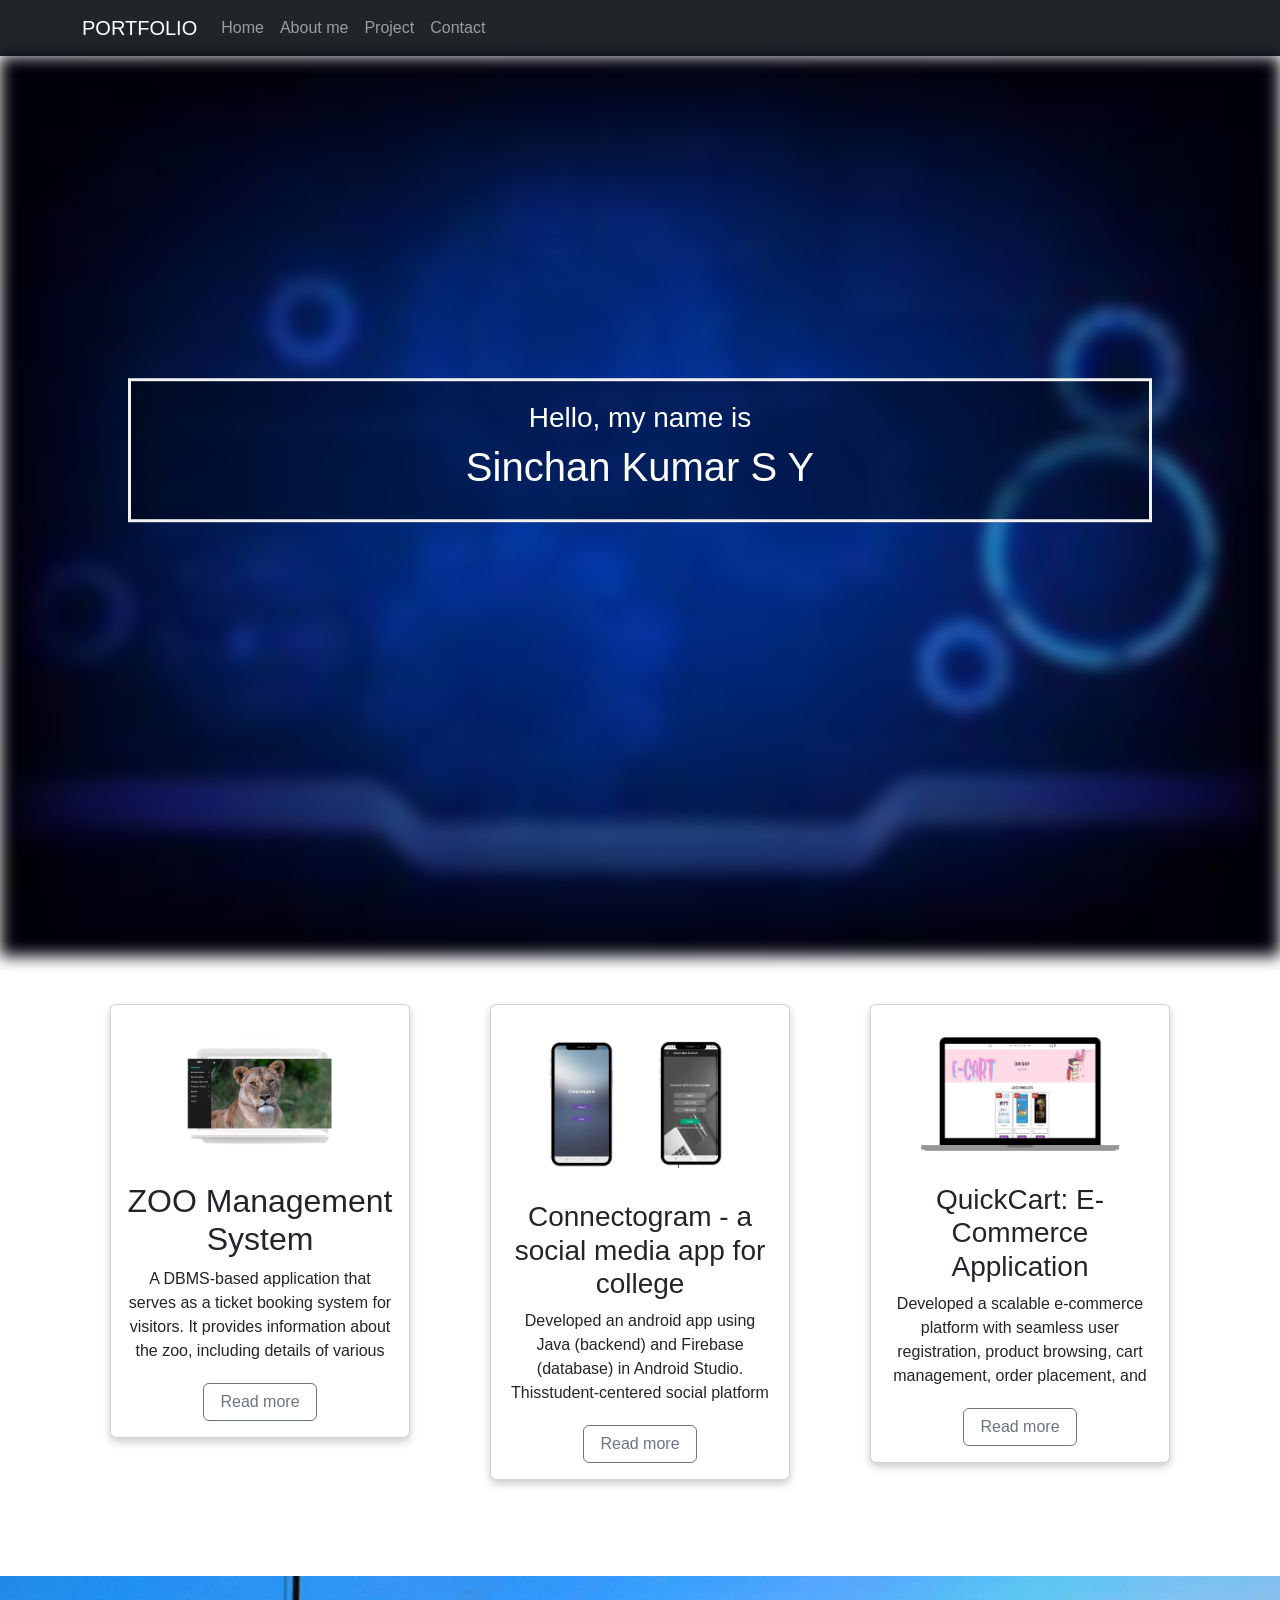
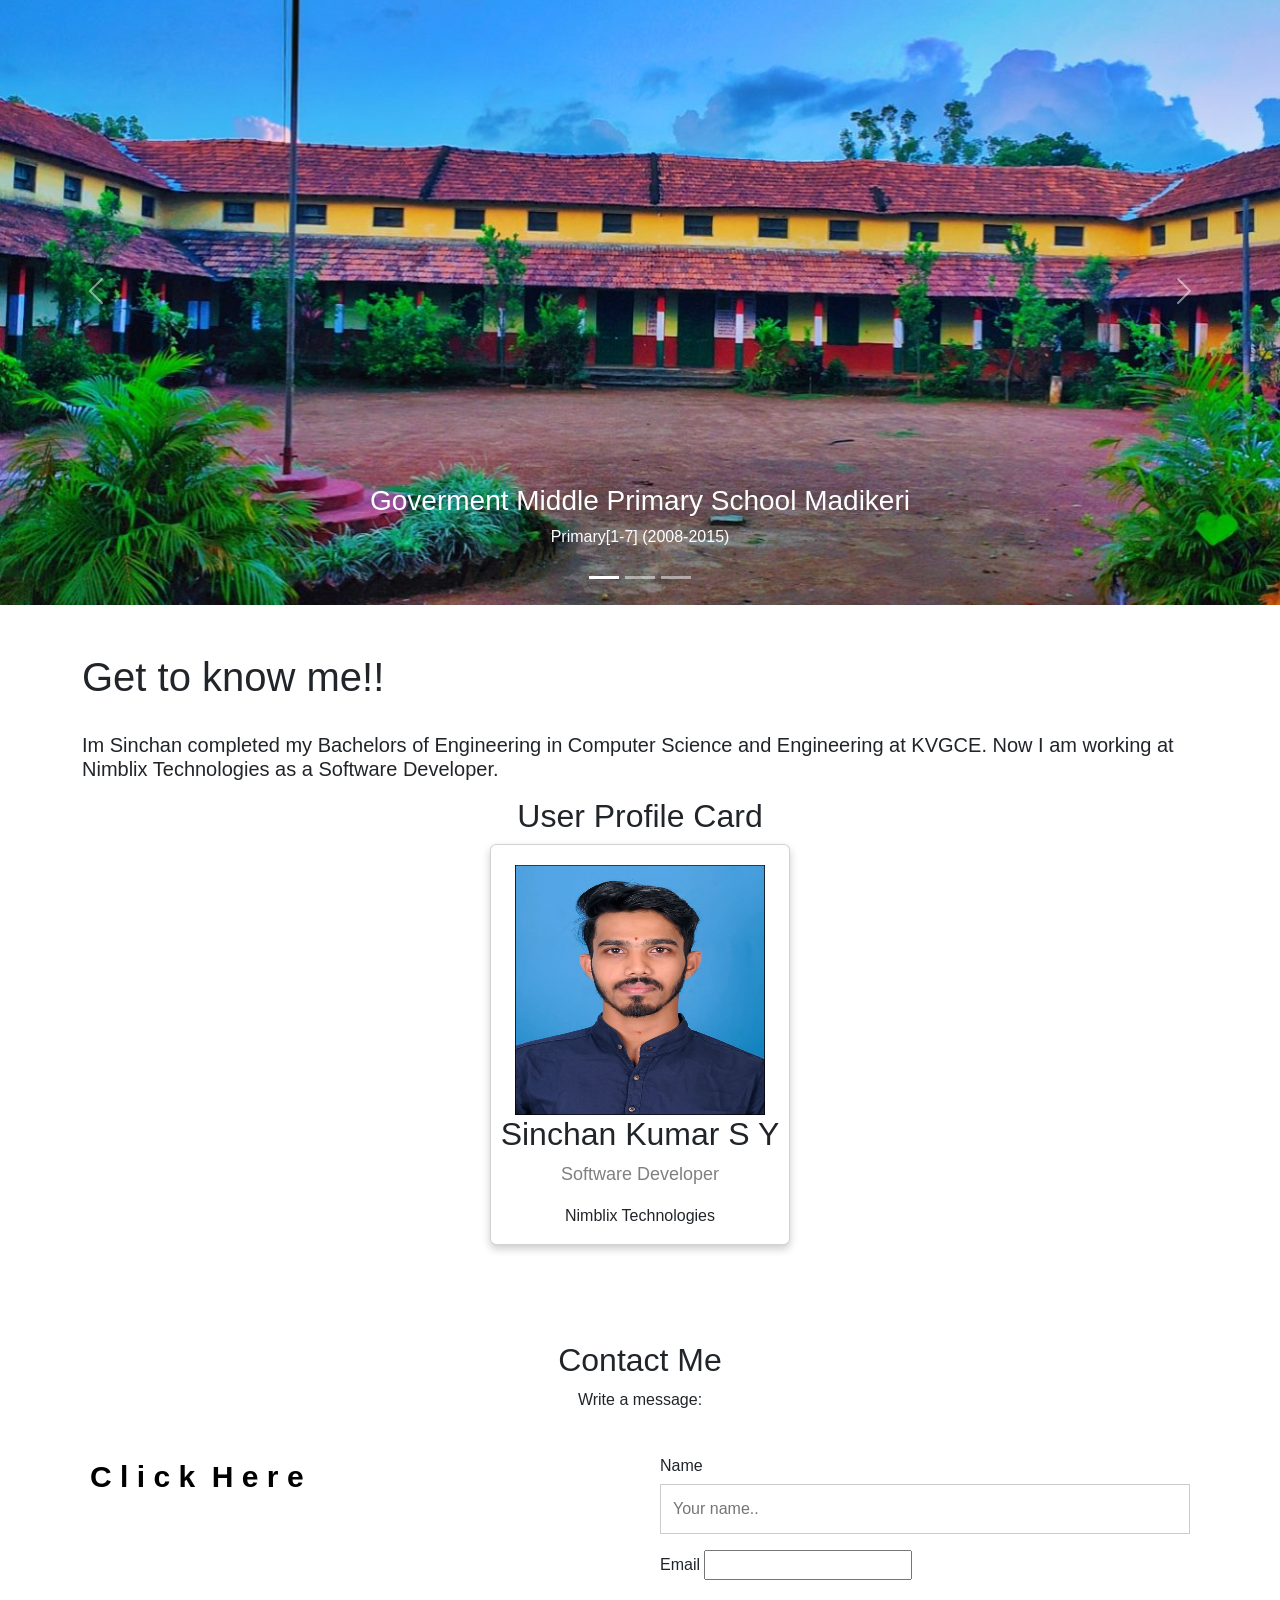
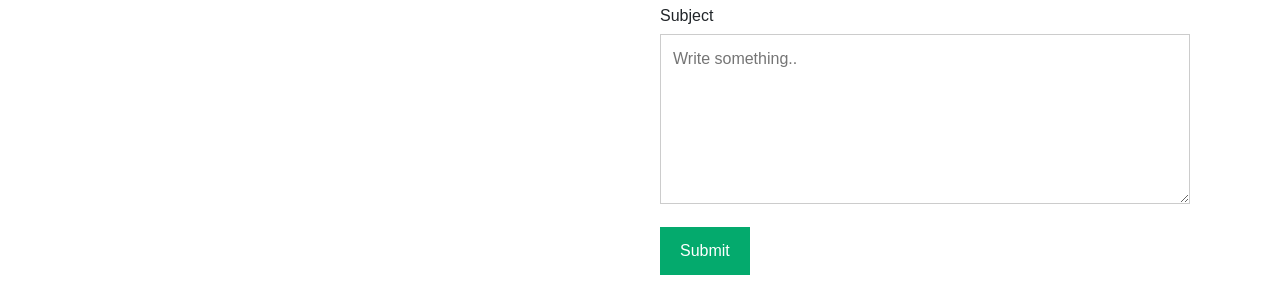
<file: index.html>
<!DOCTYPE html>
<html lang="en">
<head>
    <title>Portfolio</title>
    <meta charset="UTF-8">
    <meta name="viewport" content="width=device-width, initial-scale=1, shrink-to-fit=no">
    
    <!-- Bootstrap CSS -->
    <link rel="stylesheet" href="https://cdnjs.cloudflare.com/ajax/libs/bootstrap/5.3.0/css/bootstrap.min.css">
    
    <style>
        body, html {
            height: 100%;
            margin: 0;
            font-family: Arial, Helvetica, sans-serif;
        }
        
        * {
            box-sizing: border-box;
        }
        
        .bg-image {
            /* The image used */
            background-image: url("images/intro.jpeg");
            
            /* Add the blur effect */
            filter: blur(8px);
            -webkit-filter: blur(8px);
            
            /* Full height */
            height: 100%;
            
            /* Center and scale the image nicely */
            background-position: center;
            background-repeat: no-repeat;
            background-size: cover;
        }
        
        /* Position text in the middle of the page/image */
        .bg-text {
            background-color: rgba(0, 0, 0, 0.4); /* Black w/opacity/see-through */
            color: white;
            font-weight: bold;
            border: 3px solid #f1f1f1;
            position: absolute;
            top: 50%;
            left: 50%;
            transform: translate(-50%, -50%);
            z-index: 2;
            width: 80%;
            padding: 20px;
            text-align: center;
        }
    </style>
</head>
<body>
    <nav class="navbar navbar-expand-lg navbar-dark bg-dark">
        <div class="container">
            <a class="navbar-brand" href="#">PORTFOLIO</a>
            <button class="navbar-toggler" type="button" data-bs-toggle="collapse" data-bs-target="#navbarSupportedContent">
                <span class="navbar-toggler-icon"></span>
            </button>
            <div class="collapse navbar-collapse" id="navbarSupportedContent">
                <ul class="navbar-nav ml-auto">
                    <li class="nav-item">
                        <a class="nav-link" href="#">Home</a>
                    </li>
                    <li class="nav-item">
                        <a class="nav-link" href="./about.html">About me</a>
                    </li>
                    <li class="nav-item">
                        <a class="nav-link" href="./project.html">Project</a>
                    </li>
                    <li class="nav-item">
                        <a class="nav-link" href="./contact.html">Contact</a>
                    </li>
                </ul>
            </div>
        </div>
    </nav>

    <div class="bg-image"></div>

    <div class="bg-text">
        <h3> Hello, my name is</h3>
        <h1>Sinchan Kumar S Y</h1>
    </div>

    
    <section id="product" class="mt-5 pb-5">
        <div class="container">
            <div class="row">
                <div class="col-md-4">
                    <div class="card text-center pt-3">
                        <div class="card-img">
                            <img src="images/zoo.png" class="img-fluid my-3" alt="" style="max-width: 200px; height: auto;">
                        </div>
                        <div class="card-body">
                            <h2>ZOO Management System</h2>
                            <p class="card-text overflow-hidden" style="max-height: 100px; overflow: hidden;">A DBMS-based application that serves as a ticket booking system for visitors. It provides
information about the zoo, including details of various animals and birds. Designed and
implemented the database schema in MySQL for efficient data storage and retrieval.</p>
                            <button type="button" name="button" class="btn btn-outline-secondary px-3"><a class="nav-link" href="./project.html">Read more</a></button>
                        </div>
                    </div>
                </div>
                
                <div class="col-md-4">
                    <div class="card text-center pt-3">
                        <div class="card-img">
                            <img src="images/cnct.png" class="img-fluid my-3" alt="" style="max-width: 200px; height: auto;">
                        </div>
                        <div class="card-body">
                            <h3>Connectogram - a social media app for college</h3>
                            <p class="card-text overflow-hidden" style="max-height: 100px; overflow: hidden;">Developed an android app using Java (backend) and Firebase (database) in Android Studio. Thisstudent-centered social platform enables multimedia sharing and a campus feed for updates
and achievements within a single institution</p>
                            <button type="button" name="button" class="btn btn-outline-secondary px-3"><a class="nav-link" href="./project.html">Read more</a></button>
                        </div>
                    </div>
                </div>
                <div class="col-md-4">
                    <div class="card text-center pt-3">
                        <div class="card-img">
                            <img src="images/ecart.png" class="img-fluid my-3" alt="" style="max-width: 200px; height: auto;">
                        </div>
                        <div class="card-body">
                            <h3>QuickCart: E-Commerce Application</h3>
                            <p class="card-text overflow-hidden" style="max-height: 100px; overflow: hidden;">Developed a scalable e-commerce platform with seamless user registration, product browsing, cart management, order placement, and Razorpay payment integration. Designed a normalized database schema for optimal data management and integrity. Implemented microservices architecture using Java, Spring Boot, and JPA, ensuring modularity and scalability.</p>
                            <button type="button" name="button" class="btn btn-outline-secondary px-3"><a class="nav-link" href="./project.html">Read more</a></button>
                        </div>
                    </div>
                </div>
            </div>
        </div>
    </section>
    <br><br>
  
    <!-- Carousel -->
    <div id="demo" class="carousel slide" data-bs-ride="carousel">
        <link rel="stylesheet" href="abt.css">
        <!-- Indicators/dots -->
        <div class="carousel-indicators">
            <button type="button" data-bs-target="#demo" data-bs-slide-to="0" class="active"></button>
            <button type="button" data-bs-target="#demo" data-bs-slide-to="1"></button>
            <button type="button" data-bs-target="#demo" data-bs-slide-to="2"></button>
            
        </div>

        <!-- The slideshow/carousel -->
        <div class="carousel-inner">
            <div class="carousel-item active">
                <img src="images/primary.jpg" alt="Rotary" class="d-block w-100" height="auto">
                <div class="carousel-caption">
                    <h3>Goverment Middle Primary School Madikeri</h3>
                    <p>Primary[1-7] (2008-2015)</p>
                </div>
            </div>
            <div class="carousel-item">
                <img src="images/high.jpg" alt="St. Joseph" class="d-block w-100" height="auto">
                <div class="carousel-caption">
                    <h3>Aruna Pre University College Madikeri</h3>
                    <p>Higher primary [8th to 2nd PU] (2016-2020)</p>
                </div>
            </div>
            
            <div class="carousel-item">
                <img src="images/kvg.jpg" alt="KVGCE" class="d-block w-100" height="auto">
                <div class="carousel-caption">
                    <h3>KVG College Of Engineering Sullia</h3>
                    <p>Computer Science & Engineering (2020-2024)</p>
                </div>
            </div>
        </div>

        <!-- Left and right controls/icons -->
        <button class="carousel-control-prev" type="button" data-bs-target="#demo" data-bs-slide="prev">
            <span class="carousel-control-prev-icon"></span>
        </button>
        <button class="carousel-control-next" type="button" data-bs-target="#demo" data-bs-slide="next">
            <span class="carousel-control-next-icon"></span>
        </button>
    </div>

    <div class="container mt-5">
        <h1>Get to know me!!</h1>
        <br>
        <h5>Im Sinchan completed my Bachelors of Engineering  in Computer Science and Engineering at KVGCE. Now I am working at Nimblix Technologies as a Software Developer.</h5>
        <div class="container mt-3">    
        </div>
    </div>
    <h2 style="text-align:center">User Profile Card</h2>

<div class="card">
  <img src="images/photo.jpg" alt="Sinchan" style="height:250px; width:250px; display:block; margin:auto; margin-top:20px;">
  <h2>Sinchan Kumar S Y</h2>
  <p class="title">Software Developer</p>
  <p>Nimblix Technologies</p>
</div>
<br><br>
<br><br>

    <div class="container">
        <link rel="stylesheet" href="contact.css">
        <div style="text-align:center">
            <h2>Contact Me</h2>
            <p>Write a message:</p>
        </div>
        <div class="row">
            <div class="column">
                <a href="contact.html" style="text-decoration:none; font-size:30px; font-weight:bold;">
  <span style="opacity:0; display:inline-block; animation:fade 1s forwards; animation-delay:0s;">C</span>
  <span style="opacity:0; display:inline-block; animation:fade 0.5s forwards; animation-delay:0.1s;">l</span>
  <span style="opacity:0; display:inline-block; animation:fade 0.5s forwards; animation-delay:0.2s;">i</span>
  <span style="opacity:0; display:inline-block; animation:fade 0.5s forwards; animation-delay:0.3s;">c</span>
  <span style="opacity:0; display:inline-block; animation:fade 0.5s forwards; animation-delay:0.4s;">k</span>
  <span style="opacity:0; display:inline-block; animation:fade 0.5s forwards; animation-delay:0.5s;"> </span>
  <span style="opacity:0; display:inline-block; animation:fade 0.5s forwards; animation-delay:0.6s;">H</span>
  <span style="opacity:0; display:inline-block; animation:fade 0.5s forwards; animation-delay:0.7s;">e</span>
<span style="opacity:0; display:inline-block; animation:fade 0.5s forwards; animation-delay:0.8s;">r</span>
  <span style="opacity:0; display:inline-block; animation:fade 0.5s forwards; animation-delay:0.9s;">e</span>
</a>

<style>
@keyframes fade{
  to{
    opacity:1;
    transform: translateY(0);
  }
}
</style>
            </div>
            <div class="column">
                <form>
                    <label for="fname">Name</label>
                    <input type="text" id="fname" name="firstname" placeholder="Your name..">
                    <label for="mail">Email</label>
                    <input type="email" id="mail" placeholder="  ">
                    <br><br>
                    <label for="subject">Subject</label>
                    <textarea id="subject" name="subject" placeholder="Write something.." style="height:170px"></textarea>
                    <input type="submit" value="Submit">
                </form>
            </div>
        </div>
    </div>

    <script src="https://cdnjs.cloudflare.com/ajax/libs/bootstrap/5.3.0/js/bootstrap.bundle.min.js"></script>
</body>
</html>
</file>
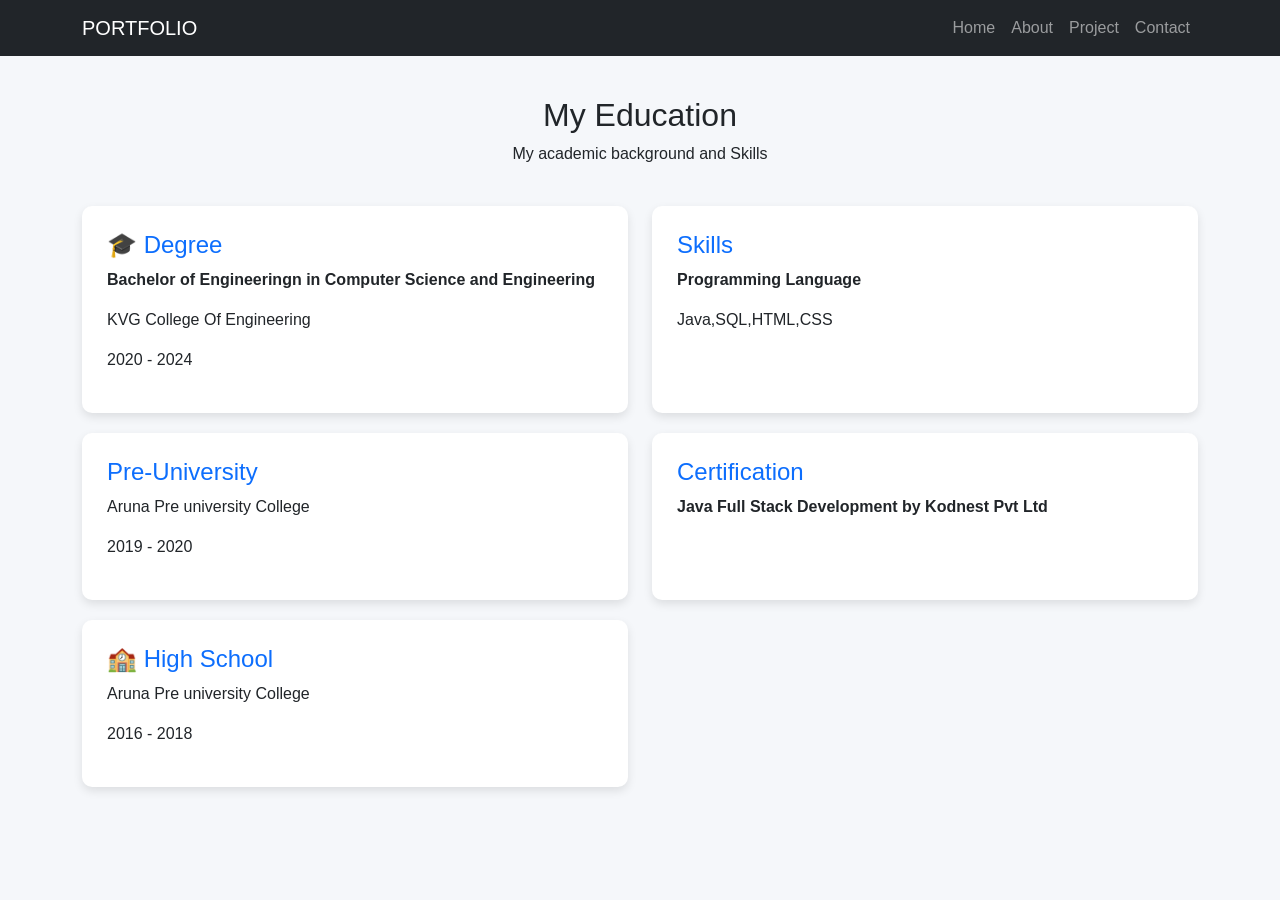
<file: about.html>
<!DOCTYPE html>
<html lang="en">

<head>
<title>Education</title>
<meta charset="UTF-8">
<meta name="viewport" content="width=device-width, initial-scale=1">

<!-- Official Bootstrap CSS -->
<link href="https://cdn.jsdelivr.net/npm/bootstrap@5.3.2/dist/css/bootstrap.min.css" rel="stylesheet">

<style>

body{
    background-color:#f5f7fa;
    font-family: Arial, sans-serif;
}

/* Section heading */
.section-title{
    text-align:center;
    margin-top:40px;
    margin-bottom:40px;
}

/* Education cards */
.education-box{
    background:white;
    padding:25px;
    margin-bottom:20px;
    border-radius:10px;
    box-shadow:0 4px 10px rgba(0,0,0,0.1);
    transition:0.3s;
}

.education-box:hover{
    transform:translateY(-5px);
}

/* Title color */
.education-box h4{
    color:#0d6efd;
}

/* About box */
.about-box{
    background:white;
    padding:30px;
    border-radius:10px;
    box-shadow:0 4px 10px rgba(0,0,0,0.1);
}

/* Navbar alignment */
.navbar-nav{
    margin-left:auto;
}

</style>
</head>

<body>

<!-- Navbar -->

<nav class="navbar navbar-expand-lg navbar-dark bg-dark">
<div class="container">

<a class="navbar-brand" href="#">PORTFOLIO</a>

<button class="navbar-toggler" type="button" data-bs-toggle="collapse" data-bs-target="#navbarSupportedContent">
<span class="navbar-toggler-icon"></span>
</button>

<div class="collapse navbar-collapse" id="navbarSupportedContent">

<ul class="navbar-nav">

<li class="nav-item">
<a class="nav-link" href="index.html">Home</a>
</li>

<li class="nav-item">
<a class="nav-link" href="about.html">About</a>
</li>

<li class="nav-item">
<a class="nav-link" href="project.html">Project</a>
</li>

<li class="nav-item">
<a class="nav-link" href="contact.html">Contact</a>
</li>

</ul>

</div>
</div>
</nav>

<!-- Education Section -->

<div class="container">

<div class="section-title">
<h2>My Education</h2>
<p>My academic background and Skills</p>
</div>

<div class="row">

<!-- Education Details -->

<div class="col-md-6">

<div class="education-box">
<h4>🎓 Degree</h4>
<p><b>Bachelor of Engineeringn in Computer Science and Engineering</b></p>
<p>KVG College Of Engineering</p>
<p>2020 - 2024</p>
</div>

<div class="education-box">
<h4>Pre-University</h4>
<p>Aruna Pre university College</p>
<p>2019 - 2020</p>
</div>

<div class="education-box">
<h4>🏫 High School</h4>
<p>Aruna Pre university College</p>
<p>2016 - 2018</p>
</div>

</div>

<!-- About Education -->

<div class="col-md-6">

<div class="education-box">
<h4>Skills</h4>
<p><b>Programming Language</b></p>
<p>Java,SQL,HTML,CSS</p>
<br>
<p>     </p>
</div>

<div class="education-box">
<h4>Certification</h4>
<p><b>Java Full Stack Development by Kodnest Pvt Ltd</b></p>

<br>
<p>     </p>
</div>

</div>

</div>

</div>
</div>

<!-- Official Bootstrap JS -->

<script src="https://cdn.jsdelivr.net/npm/bootstrap@5.3.2/dist/js/bootstrap.bundle.min.js"></script>

</body>
</html>
</file>
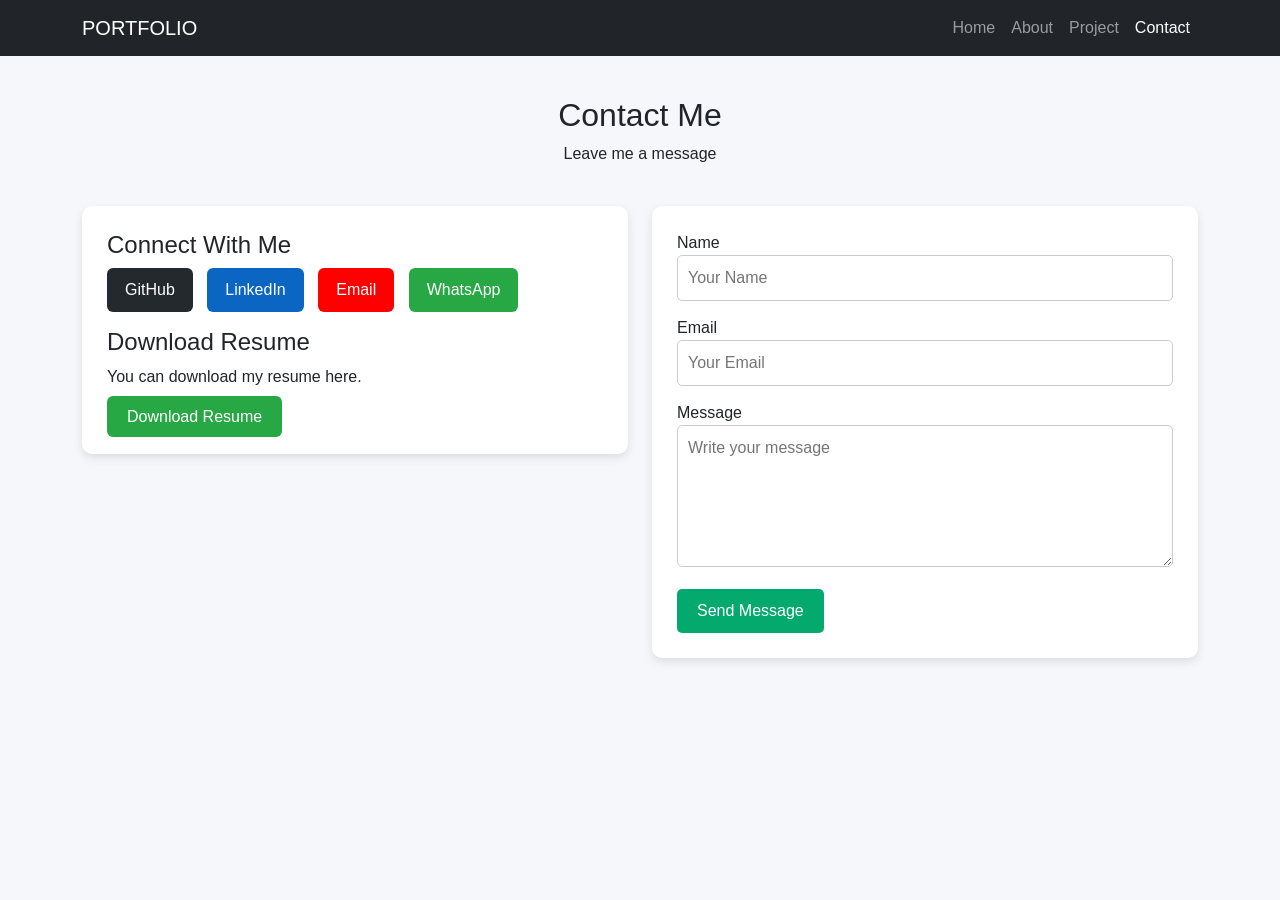
<file: contact.html>
<!DOCTYPE html>
<html lang="en">
<head>
<title>Contact Me</title>
<meta charset="UTF-8">
<meta name="viewport" content="width=device-width, initial-scale=1">

<!-- Bootstrap CSS -->
<link href="https://cdn.jsdelivr.net/npm/bootstrap@5.3.2/dist/css/bootstrap.min.css" rel="stylesheet">

<style>

body{
background:#f5f7fa;
font-family:Arial, sans-serif;
}

.section-title{
text-align:center;
margin:40px 0;
}

.contact-box{
background:white;
padding:25px;
border-radius:10px;
box-shadow:0 4px 10px rgba(0,0,0,0.1);
}

.social-links a{
display:inline-block;
margin-right:10px;
text-decoration:none;
padding:10px 18px;
border-radius:6px;
color:white;
}

.github{
background:#24292e;
}

.linkedin{
background:#0a66c2;
}
.email{
   background: red; 
}
.whatsapp{
    background: #28a745;
}
.resume-btn{
background:#28a745;
color:white;
padding:12px 20px;
border:none;
border-radius:6px;
text-decoration:none;
}

.resume-btn:hover{
background:#218838;
}

input, textarea{
width:100%;
padding:10px;
margin-bottom:15px;
border:1px solid #ccc;
border-radius:5px;
}

button{
background:#04AA6D;
color:white;
border:none;
padding:10px 20px;
border-radius:5px;
}

button:hover{
background:#45a049;
}

</style>
</head>

<body>

<!-- Navbar -->

<nav class="navbar navbar-expand-lg navbar-dark bg-dark">
<div class="container">

<a class="navbar-brand" href="#">PORTFOLIO</a>

<button class="navbar-toggler" type="button" data-bs-toggle="collapse" data-bs-target="#navbarNav">
<span class="navbar-toggler-icon"></span>
</button>

<div class="collapse navbar-collapse" id="navbarNav">

<ul class="navbar-nav ms-auto">

<li class="nav-item">
<a class="nav-link" href="index.html">Home</a>
</li>

<li class="nav-item">
<a class="nav-link" href="about.html">About</a>
</li>

<li class="nav-item">
<a class="nav-link" href="project.html">Project</a>
</li>

<li class="nav-item">
<a class="nav-link active" href="contact.html">Contact</a>
</li>

</ul>

</div>
</div>
</nav>

<!-- Contact Section -->

<div class="container">

<div class="section-title">
<h2>Contact Me</h2>
<p>Leave me a message</p>
</div>

<div class="row">

<!-- Left Side -->

<div class="col-md-6">

<div class="contact-box">

<h4>Connect With Me</h4>

<div class="social-links mb-3">

<a href="https://github.com/sinchan-gowda" target="_blank" class="github">
GitHub
</a>

<a href="https://www.linkedin.com/in/sinchan-gowda/" target="_blank" class="linkedin">
LinkedIn
</a>

<a href="https://mail.google.com/mail/?view=cm&to=sinchancoorg24@gmail.com" target="_blank" class="email">
Email
</a>

<a href="https://wa.me/8861976933" target="_blank" class="whatsapp">
WhatsApp
</a>

</div>

<h4>Download  Resume</h4>

<p>You can download my resume here.</p>

<a href="Resume.pdf" download class="resume-btn">
Download Resume
</a>

</div>

</div>

<!-- Contact Form -->

<div class="col-md-6">

<div class="contact-box">

<form>

<label>Name</label>
<input type="text" placeholder="Your Name">

<label>Email</label>
<input type="text" placeholder="Your Email">

<label>Message</label>
<textarea rows="5" placeholder="Write your message"></textarea>

<button type="submit">Send Message</button>

</form>

</div>

</div>

</div>
</div>

<!-- Bootstrap JS -->

<script src="https://cdn.jsdelivr.net/npm/bootstrap@5.3.2/dist/js/bootstrap.bundle.min.js"></script>

</body>
</html>
</file>
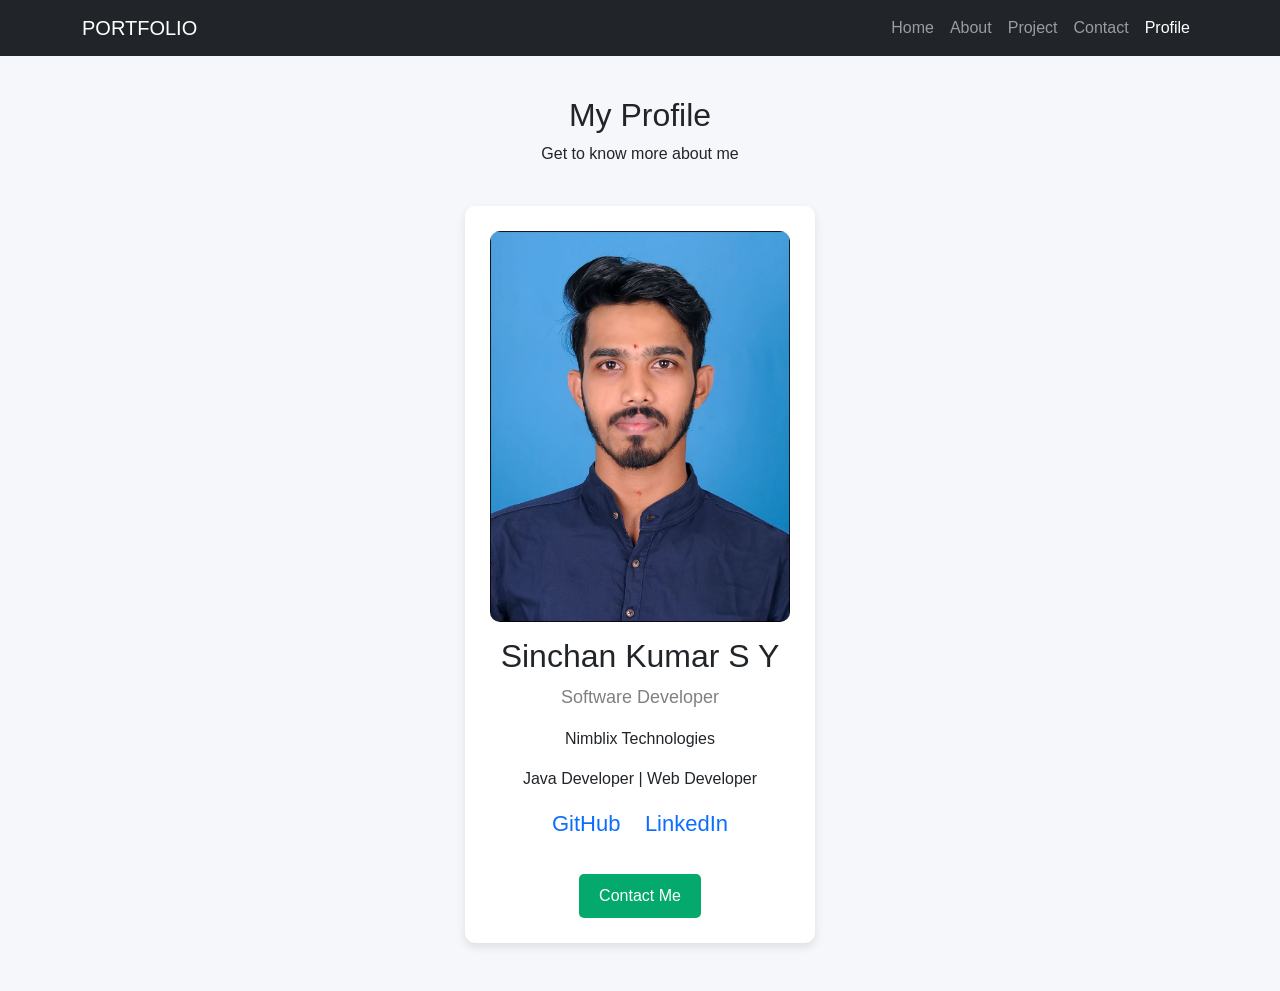
<file: profile.html>
<!DOCTYPE html>
<html lang="en">
<head>
<title>User Profile</title>
<meta charset="UTF-8">
<meta name="viewport" content="width=device-width, initial-scale=1">

<!-- Bootstrap -->
<link href="https://cdn.jsdelivr.net/npm/bootstrap@5.3.2/dist/css/bootstrap.min.css" rel="stylesheet">

<style>

body{
background:#f5f7fa;
font-family:Arial;
}

/* Profile Card */
.profile-card{
max-width:350px;
margin:auto;
text-align:center;
background:white;
padding:25px;
border-radius:10px;
box-shadow:0 4px 10px rgba(0,0,0,0.1);
}

.profile-card img{
width:100%;
border-radius:10px;
}

.profile-card h2{
margin-top:15px;
}

.title{
color:grey;
font-size:18px;
}

.social a{
margin:0 10px;
font-size:22px;
text-decoration:none;
}

.contact-btn{
background:#04AA6D;
color:white;
border:none;
padding:10px 20px;
border-radius:5px;
margin-top:10px;
}

.contact-btn:hover{
background:#45a049;
}

.section-title{
text-align:center;
margin:40px 0;
}

</style>

</head>

<body>

<!-- Navbar -->

<nav class="navbar navbar-expand-lg navbar-dark bg-dark">
<div class="container">

<a class="navbar-brand" href="#">PORTFOLIO</a>

<button class="navbar-toggler" type="button" data-bs-toggle="collapse" data-bs-target="#navbarNav">
<span class="navbar-toggler-icon"></span>
</button>

<div class="collapse navbar-collapse" id="navbarNav">

<ul class="navbar-nav ms-auto">

<li class="nav-item">
<a class="nav-link" href="index.html">Home</a>
</li>

<li class="nav-item">
<a class="nav-link" href="about.html">About</a>
</li>

<li class="nav-item">
<a class="nav-link" href="project.html">Project</a>
</li>

<li class="nav-item">
<a class="nav-link" href="contact.html">Contact</a>
</li>

<li class="nav-item">
<a class="nav-link active" href="profile.html">Profile</a>
</li>

</ul>

</div>
</div>
</nav>

<!-- Profile Section -->

<div class="container">

<div class="section-title">
<h2>My Profile</h2>
<p>Get to know more about me</p>
</div>

<div class="profile-card">

<img src="images/photo.jpg" alt="profile photo">

<h2>Sinchan Kumar S Y</h2>

<p class="title">Software Developer</p>

<p>Nimblix Technologies</p>

<p>Java Developer | Web Developer</p>

<div class="social">

<a href="https://github.com/YOUR_GITHUB" target="_blank">GitHub</a>

<a href="https://linkedin.com/in/YOUR_LINKEDIN" target="_blank">LinkedIn</a>

</div>

<br>

<button class="contact-btn">
<a href="contact.html" style="color:white; text-decoration:none;">Contact Me</a>
</button>

</div>

</div>

<br><br>

<script src="https://cdn.jsdelivr.net/npm/bootstrap@5.3.2/dist/js/bootstrap.bundle.min.js"></script>

</body>
</html>
</file>
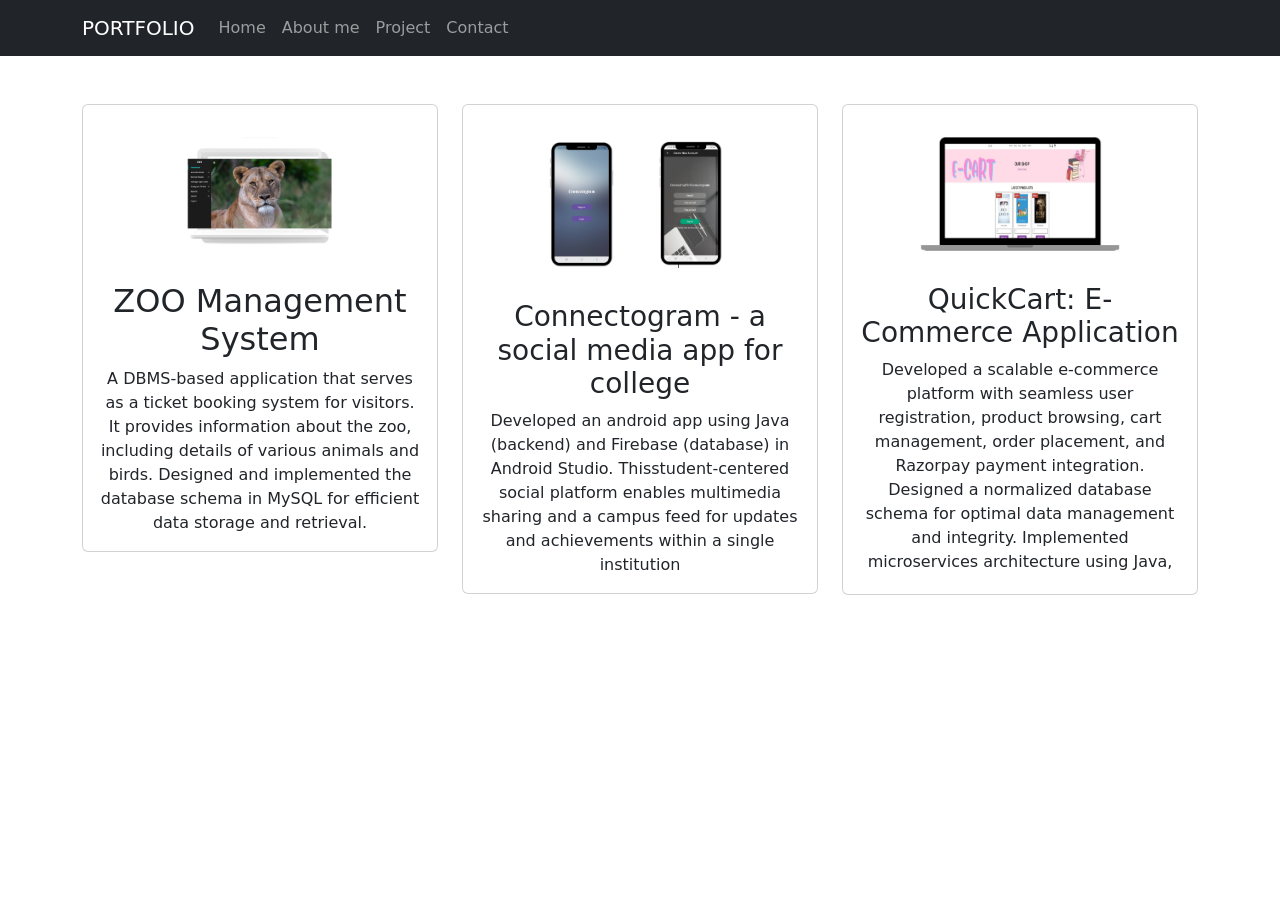
<file: project.html>
<!DOCTYPE html>
<html lang="en">
<head>
    <title>Contact Us</title>
    <meta charset="UTF-8">
    <meta name="viewport" content="width=device-width, initial-scale=1">
    
    <!-- Bootstrap CSS -->
    <link rel="stylesheet" href="https://cdnjs.cloudflare.com/ajax/libs/bootstrap/5.3.0/css/bootstrap.min.css">
</head>
<body>
    <nav class="navbar navbar-expand-lg navbar-dark bg-dark">
        <div class="container">
            <a class="navbar-brand" href="#">PORTFOLIO</a>
            <button class="navbar-toggler" type="button" data-bs-toggle="collapse" data-bs-target="#navbarSupportedContent">
                <span class="navbar-toggler-icon"></span>
            </button>
            <div class="collapse navbar-collapse" id="navbarSupportedContent">
                <ul class="navbar-nav ml-auto">
                    <li class="nav-item">
                        <a class="nav-link" href="index.html">Home</a>
                    </li>
                    <li class="nav-item">
                        <a class="nav-link" href="./about.html">About me</a>
                    </li>
                    <li class="nav-item">
                        <a class="nav-link" href="./project.html">Project</a>
                    </li>
                    <li class="nav-item">
                        <a class="nav-link" href="./contact.html">Contact</a>
                    </li>
                </ul>
            </div>
        </div>
    </nav>
    
    <section id="product" class="mt-5 pb-5">
        
        <div class="container">
            <div class="row">
                <div class="col-md-4">
                    <div class="card text-center pt-3">
                        <div class="card-img">
                            <img src="images/zoo.png" class="img-fluid my-3" alt="" style="max-width: 200px; height: auto;">
                        </div>
                        <div class="card-body">
                            <h2>ZOO Management System</h2>
                            <p class="card-text overflow-hidden" style="max-height: 200px; overflow: hidden;">A DBMS-based application that serves as a ticket booking system for visitors. It provides
information about the zoo, including details of various animals and birds. Designed and
implemented the database schema in MySQL for efficient data storage and retrieval.</p>
                            
                        </div>
                    </div>
                </div>
                
                <div class="col-md-4">
                    <div class="card text-center pt-3">
                        <div class="card-img">
                            <img src="images/cnct.png" class="img-fluid my-3" alt="" style="max-width: 200px; height: auto;">
                        </div>
                        <div class="card-body">
                            <h3>Connectogram - a social media app for college</h3>
                            <p class="card-text overflow-hidden" style="max-height: 200px; overflow: hidden;"> Developed an android app using Java (backend) and Firebase (database) in Android Studio. Thisstudent-centered social platform enables multimedia sharing and a campus feed for updates
and achievements within a single institution</p>
                            
                        </div>
                    </div>
                </div>
                <div class="col-md-4">
                    <div class="card text-center pt-3">
                        <div class="card-img">
                            <img src="images/ecart.png" class="img-fluid my-3" alt="" style="max-width: 200px; height: auto;">
                        </div>
                        <div class="card-body">
                            <h3>QuickCart: E-Commerce Application</h3>
                            <p class="card-text overflow-hidden" style="max-height: 220px; overflow: hidden;">Developed a scalable e-commerce platform with seamless user registration, product browsing, cart management, order placement, and Razorpay payment integration. Designed a normalized database schema for optimal data management and integrity. Implemented microservices architecture using Java, Spring Boot, and JPA, ensuring modularity and scalability.</p>
                        
                        </div>
                    </div>
                </div>
            </div>
        </div>
    </section>
    
    
    
    
  <!-- Optional JavaScript -->
    <!-- jQuery first, then Popper.js, then Bootstrap JS -->
    <script src="https://cdnjs.cloudflare.com/ajax/libs/jquery/3.6.0/jquery.min.js"></script>
    <script src="https://cdnjs.cloudflare.com/ajax/libs/twitter-bootstrap/5.3.0/js/bootstrap.bundle.min.js"></script>
</body>
</body>
</html>
</file>
<file: abt.css>
.card {
    box-shadow: 0 4px 8px 0 rgba(0, 0, 0, 0.2);
    max-width: 300px;
    margin: auto;
    text-align: center;
    font-family: arial;
  }
  
  .title {
    color: grey;
    font-size: 18px;
  }
  
  
  a {
    text-decoration: none;
    font-size: 22px;
    color: black;
  }
  
  button:hover, a:hover {
    opacity: 0.7;
  }
</file>
<file: contact.css>
/* Style inputs */
input[type=text], select, textarea {
  width: 100%;
  padding: 12px;
  border: 1px solid #ccc;
  margin-top: 6px;
  margin-bottom: 16px;
  resize: vertical;
}

input[type=submit] {
  background-color: #04AA6D;
  color: white;
  padding: 12px 20px;
  border: none;
  cursor: pointer;
}

input[type=submit]:hover {
  background-color: #45a049;
}

/* Style the container/contact section */
/* .container {
  border-radius: 5px;
  background-color: #f2f2f2;
  padding: 10px;
} */

/* Create two columns that float next to eachother */
.column {
  float: left;
  width: 50%;
  margin-top: 6px;
  padding: 20px;
}

/* Clear floats after the columns */
.row:after {
  content: "";
  display: table;
  clear: both;
}

/* Responsive layout - when the screen is less than 600px wide, make the two columns stack on top of each other instead of next to each other */
@media screen and (max-width: 600px) {
  .column, input[type=submit] {
    width: 100%;
    margin-top: 0;
  }
}
</file>
